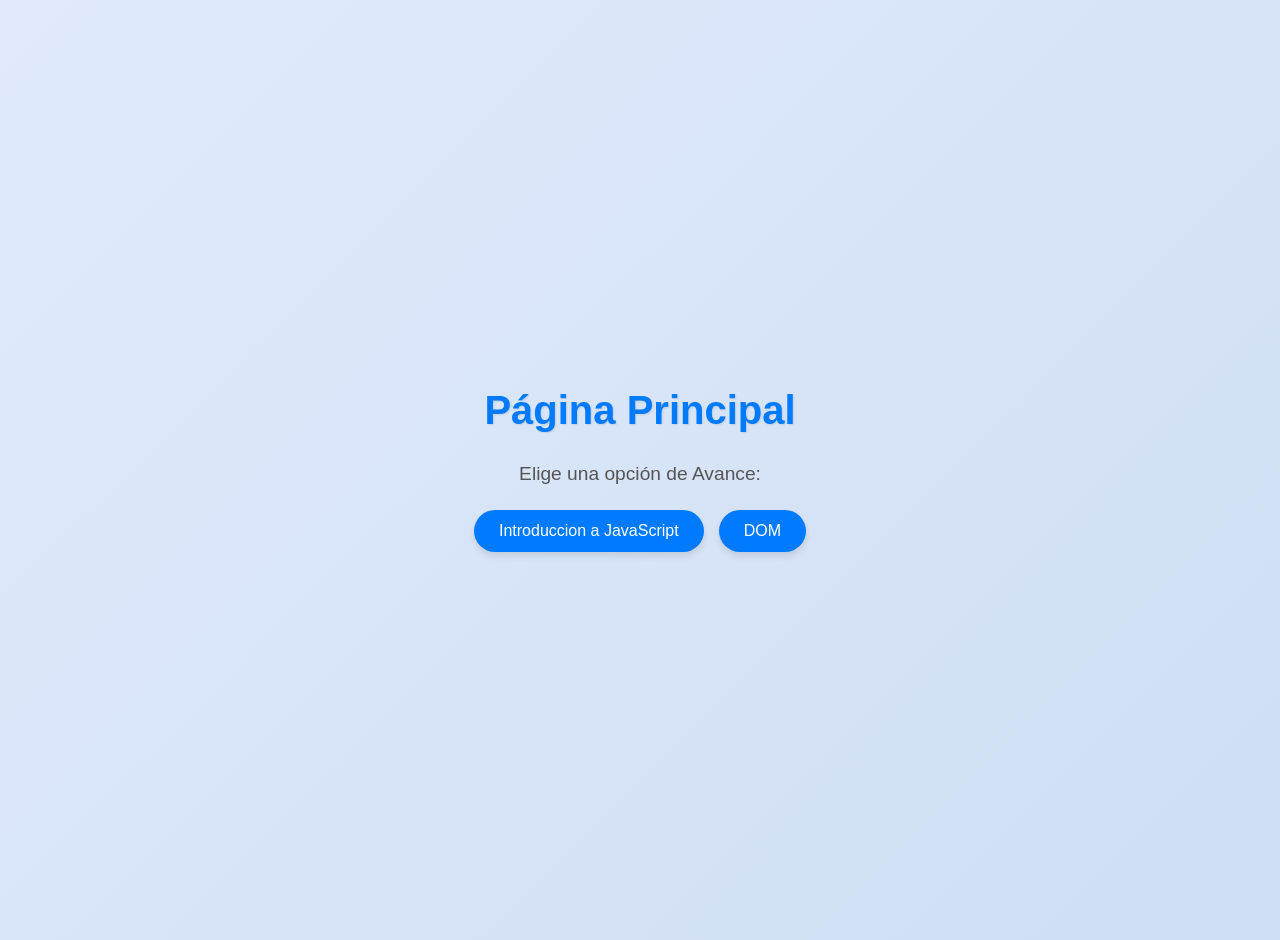
<file: index.html>
<!DOCTYPE html>
<html lang="es">
<head>
    <meta charset="UTF-8">
    <meta name="viewport" content="width=device-width, initial-scale=1.0">
    <title>Página de Navegación</title>
    <link rel="stylesheet" href="estilos.css">
</head>
<body>

    <h1>Página Principal</h1>
    <p>Elige una opción de Avance:</p>

    <div class="button-container">
        <button onclick="window.location.href='portafolio.html'">Introduccion a JavaScript</button>

        <button onclick="window.location.href='PortafolioDom.html'">DOM</button>

        

    </div>

</body>
</html>
</file>
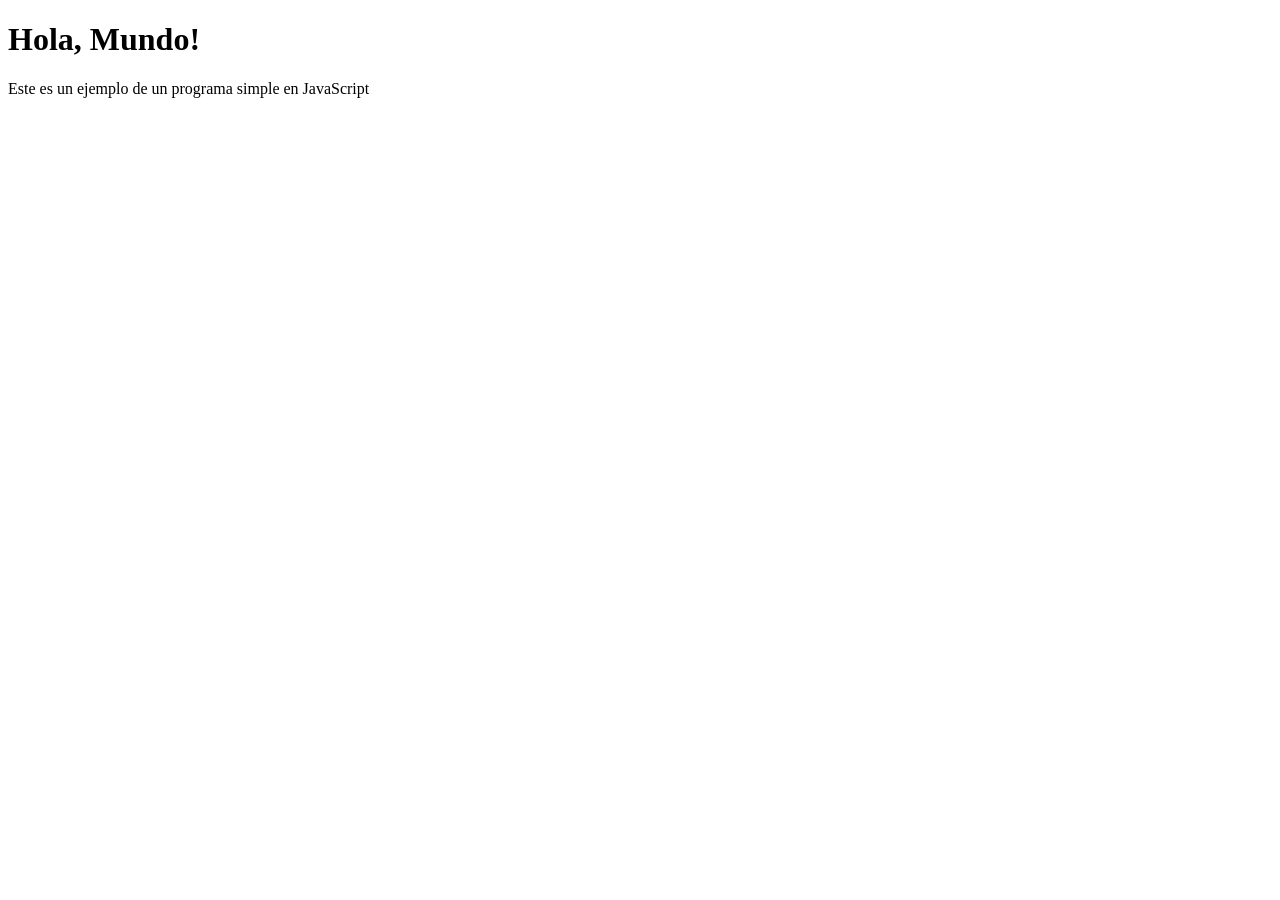
<file: Ejemplo_JS.html>
<!DOCTYPE html>
<html lang="en">
<head>
    <meta charset="UTF-8">
    <meta name="viewport" content="width=device-width, initial-scale=1.0">
    <title>Ejemplo de JavaScript</title>
</head>
<body>
    <h1 onhover="style.color='red'">Hola, Mundo!</h1>
    <p>Este es un ejemplo de un programa simple en JavaScript</p>
    <script>
        console.log("Hola, Mundo!");
    </script>
    <script src="Ejemplo_JS.js"></script>
</body>
</html>
</file>
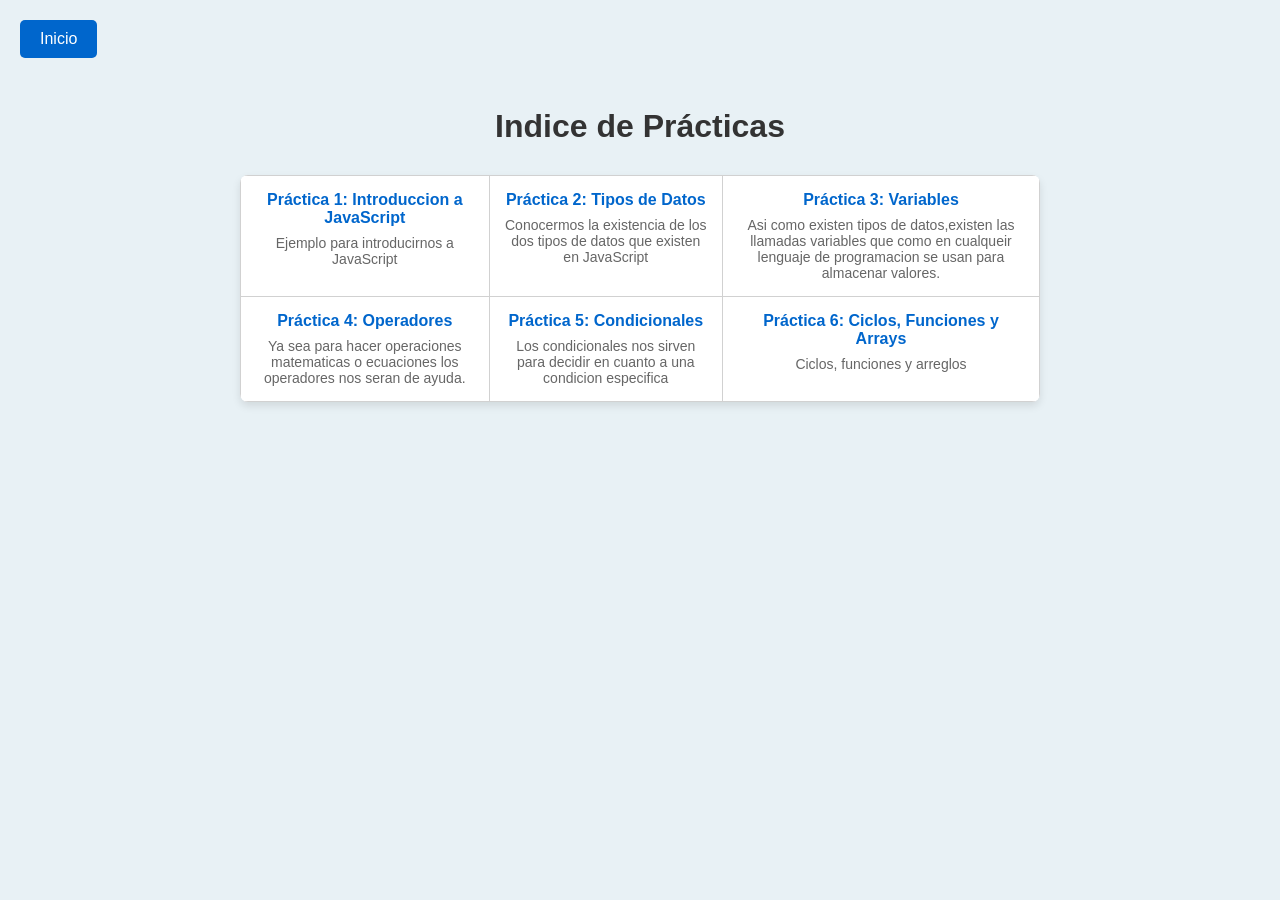
<file: portafolio.html>
<!DOCTYPE html>
<html lang="es">
<head>
    <meta charset="UTF-8">
    <meta name="viewport" content="width=device-width, initial-scale=1.0">
    <title>Portafolio de Prácticas</title> 
    <link rel="stylesheet" href="Estilo.css">
</head>
<body>

    <form action="index.html">
        <input type="submit" value="Inicio">
    </form>
    
    <center>
        <h1>Indice de Prácticas</h1>
    </center>

    <ul>
        <table align="center">
            <tr>
                <td>
                    <div>
                        <a href="Ejemplo_JS.html">Práctica 1: Introduccion a JavaScript</a>
                        <br>
                        <span>Ejemplo para introducirnos a JavaScript</span>
                    </div>
                </td>
                <td>
                    <div>
                        <a href="P_NP_V.html">Práctica 2: Tipos de Datos</a>
                        <br>
                        <span>Conocermos la existencia de los dos tipos de datos que existen en JavaScript</span>
                    </div>
                </td>
                <td>
                    <div>
                        <a href="Variables.html">Práctica 3: Variables</a>
                        <br>
                        <span>Asi como existen tipos de datos,existen las llamadas variables que como en cualqueir lenguaje de programacion se usan para almacenar valores.</span>
                    </div>
                </td>
            </tr>
            <tr>
                <td>
                    <div>
                        <a href="Operadores.html">Práctica 4: Operadores</a>
                        <br>
                        <span>Ya sea para hacer operaciones matematicas o ecuaciones los operadores nos seran de ayuda.</span>
                    </div>
                </td>
                <td>
                    <div>
                        <a href="Condicionales.html">Práctica 5: Condicionales</a>
                        <br>
                        <span>Los condicionales nos sirven para decidir en cuanto a una condicion especifica</span>
                    </div>
                </td>
                <td>
                    <div>
                        <a href="C_F_A.html">Práctica 6: Ciclos, Funciones y Arrays</a>
                        <br>
                        <span>Ciclos, funciones y arreglos</span>
                    </div>
                </td>
            </tr>
        </table>
    </ul>
    
</body>
</html>
</file>
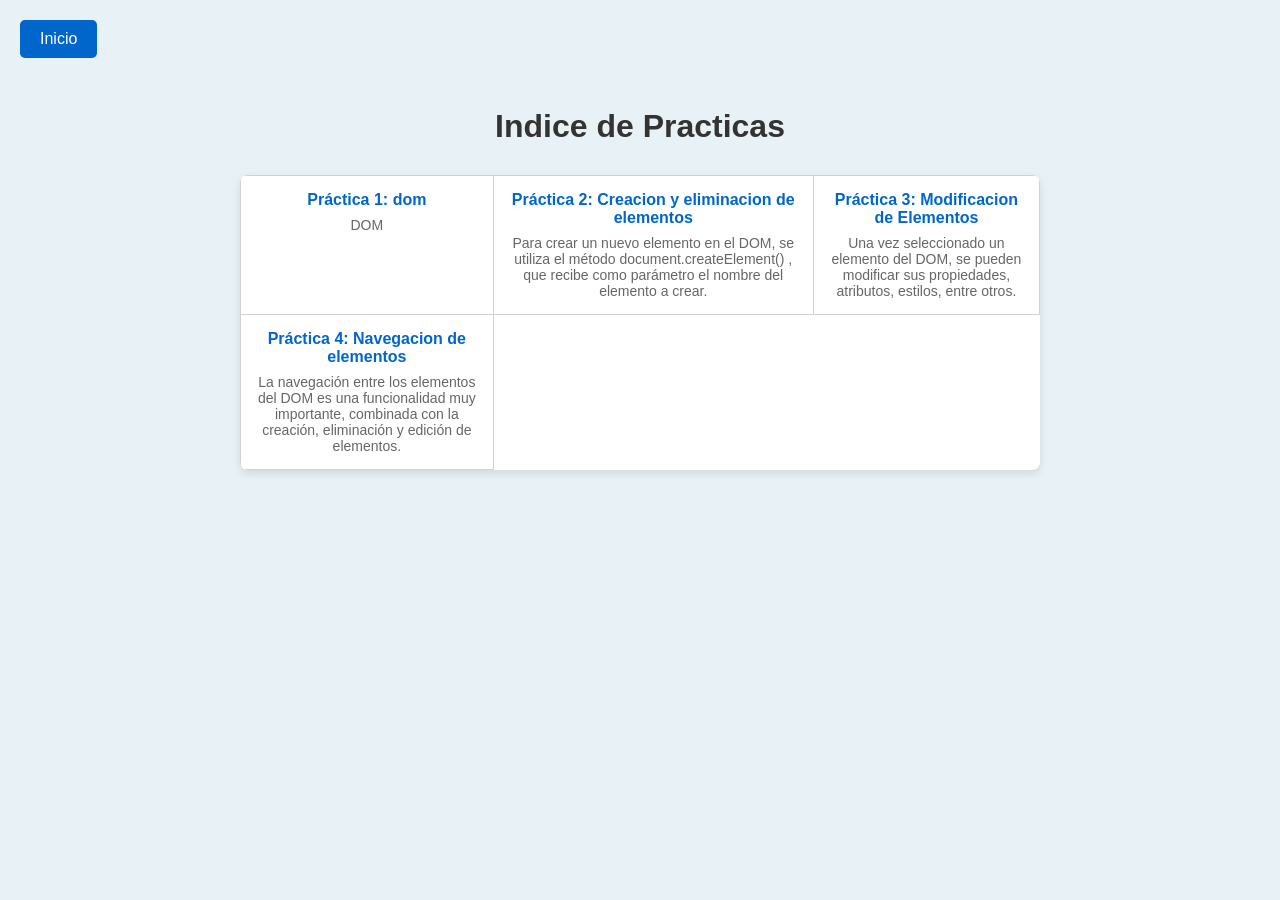
<file: PortafolioDom.html>
<!DOCTYPE html>
<html lang="es">
<head>
    <meta charset="UTF-8">
    <meta name="viewport" content="width=device-width, initial-scale=1.0">
    <title>Portafolio de Prácticas</title> 
    <link rel="stylesheet" href="Estilo.css">
</head>
<body>

    <form action="index.html">
        <input type="submit" value="Inicio">
    </form>
    
    <center>
        <h1>Indice de Practicas</h1>
    </center>

    <ul>
        <table align="center">
            <tr>
                <td>
                    <div>
                        <a href="DOM.html">Práctica 1: dom</a>
                        <br>
                        <span>DOM</span>
                    </div>
                </td>
                <td>
                    <div>
                        <a href="DOM_CYEDE.html">Práctica 2: Creacion y eliminacion de elementos</a>
                        <br>
                        <span>Para crear un nuevo elemento en el DOM, se utiliza el método document.createElement() , que
                            recibe como parámetro el nombre del elemento a crear.</span>
                    </div>
                </td>
                <td>
                    <div>
                        <a href="DOM_MDE.html">Práctica 3: Modificacion de Elementos</a>
                        <br>
                        <span>Una vez seleccionado un elemento del DOM, se pueden modificar sus propiedades, atributos,
                            estilos, entre otros.</span>
                    </div>
                </td>
            </tr>
            <tr>
                <td>
                    <div>
                        <a href="DOM_NDE.html">Práctica 4: Navegacion de elementos</a>
                        <br>
                        <span>La navegación entre los elementos del DOM es una funcionalidad muy importante, combinada
                            con la creación, eliminación y edición de elementos.</span>
                    </div>
                </td>
        </tr>
        </table>
    </ul>
    
</body>
</html>
</file>
<file: estilos.css>
body {
    font-family: 'Arial', sans-serif;
    display: flex;
    flex-direction: column;
    align-items: center;
    justify-content: center;
    min-height: 100vh;
    margin: 0;
    background: linear-gradient(135deg, #e0eafc, #cfdef3);
    color: #333;
    text-align: center;
    padding: 20px;
}

h1 {
    font-size: 2.5em;
    margin: 0 0 10px;
    color: #007bff;
    text-shadow: 1px 1px 2px rgba(0, 0, 0, 0.1);
}

p {
    font-size: 1.2em;
    margin-bottom: 25px;
    color: #555;
}

.button-container {
    display: flex;
    gap: 15px;
}

button {
    padding: 12px 25px;
    font-size: 1em;
    background-color: #007bff;
    color: #fff;
    border: none;
    border-radius: 50px;
    cursor: pointer;
    box-shadow: 0 4px 6px rgba(0, 0, 0, 0.1);
    transition: background-color 0.3s ease, box-shadow 0.3s ease, transform 0.3s ease;
}

button:hover {
    background-color: #0056b3;
    box-shadow: 0 6px 12px rgba(0, 0, 0, 0.15);
    transform: translateY(-3px);
}

button:active {
    background-color: #004080;
    box-shadow: 0 2px 4px rgba(0, 0, 0, 0.2);
    transform: translateY(1px);
}
</file>
<file: Estilo.css>
/* Fondo de la página y fuente */
body {
    background-color: #e8f1f5;
    font-family: 'Arial', sans-serif;
    color: #333;
    margin: 0;
    padding: 0;
}

/* Botón de inicio */
input[type="submit"] {
    background-color: #0066cc;
    color: #fff;
    padding: 10px 20px;
    font-size: 16px;
    margin: 20px;
    border: none;
    border-radius: 5px;
    cursor: pointer;
    transition: background-color 0.3s ease;
}

input[type="submit"]:hover {
    background-color: #004c99;
}

/* Título centrado */
h1 {
    text-align: center;
    color: #333;
    font-size: 32px;
    margin: 30px 0;
    font-weight: bold;
}

/* Contenedor de prácticas */
ul {
    list-style-type: none;
    padding: 0;
}

table {
    width: 90%;
    max-width: 800px;
    margin: 20px auto;
    border-collapse: collapse;
    background-color: #ffffff;
    box-shadow: 0 4px 8px rgba(0, 0, 0, 0.1);
    border-radius: 8px;
    overflow: hidden;
}

td {
    border: 1px solid #d1d1d1;
    padding: 15px;
    text-align: center;
    vertical-align: top;
}

/* Enlaces dentro de la tabla */
a {
    color: #0066cc;
    text-decoration: none;
    font-weight: bold;
    transition: color 0.3s ease;
}

a:hover {
    color: #004c99;
}

/* Texto de descripción dentro de cada celda */
span {
    display: block;
    margin-top: 8px;
    font-size: 14px;
    color: #666;
}
</file>
